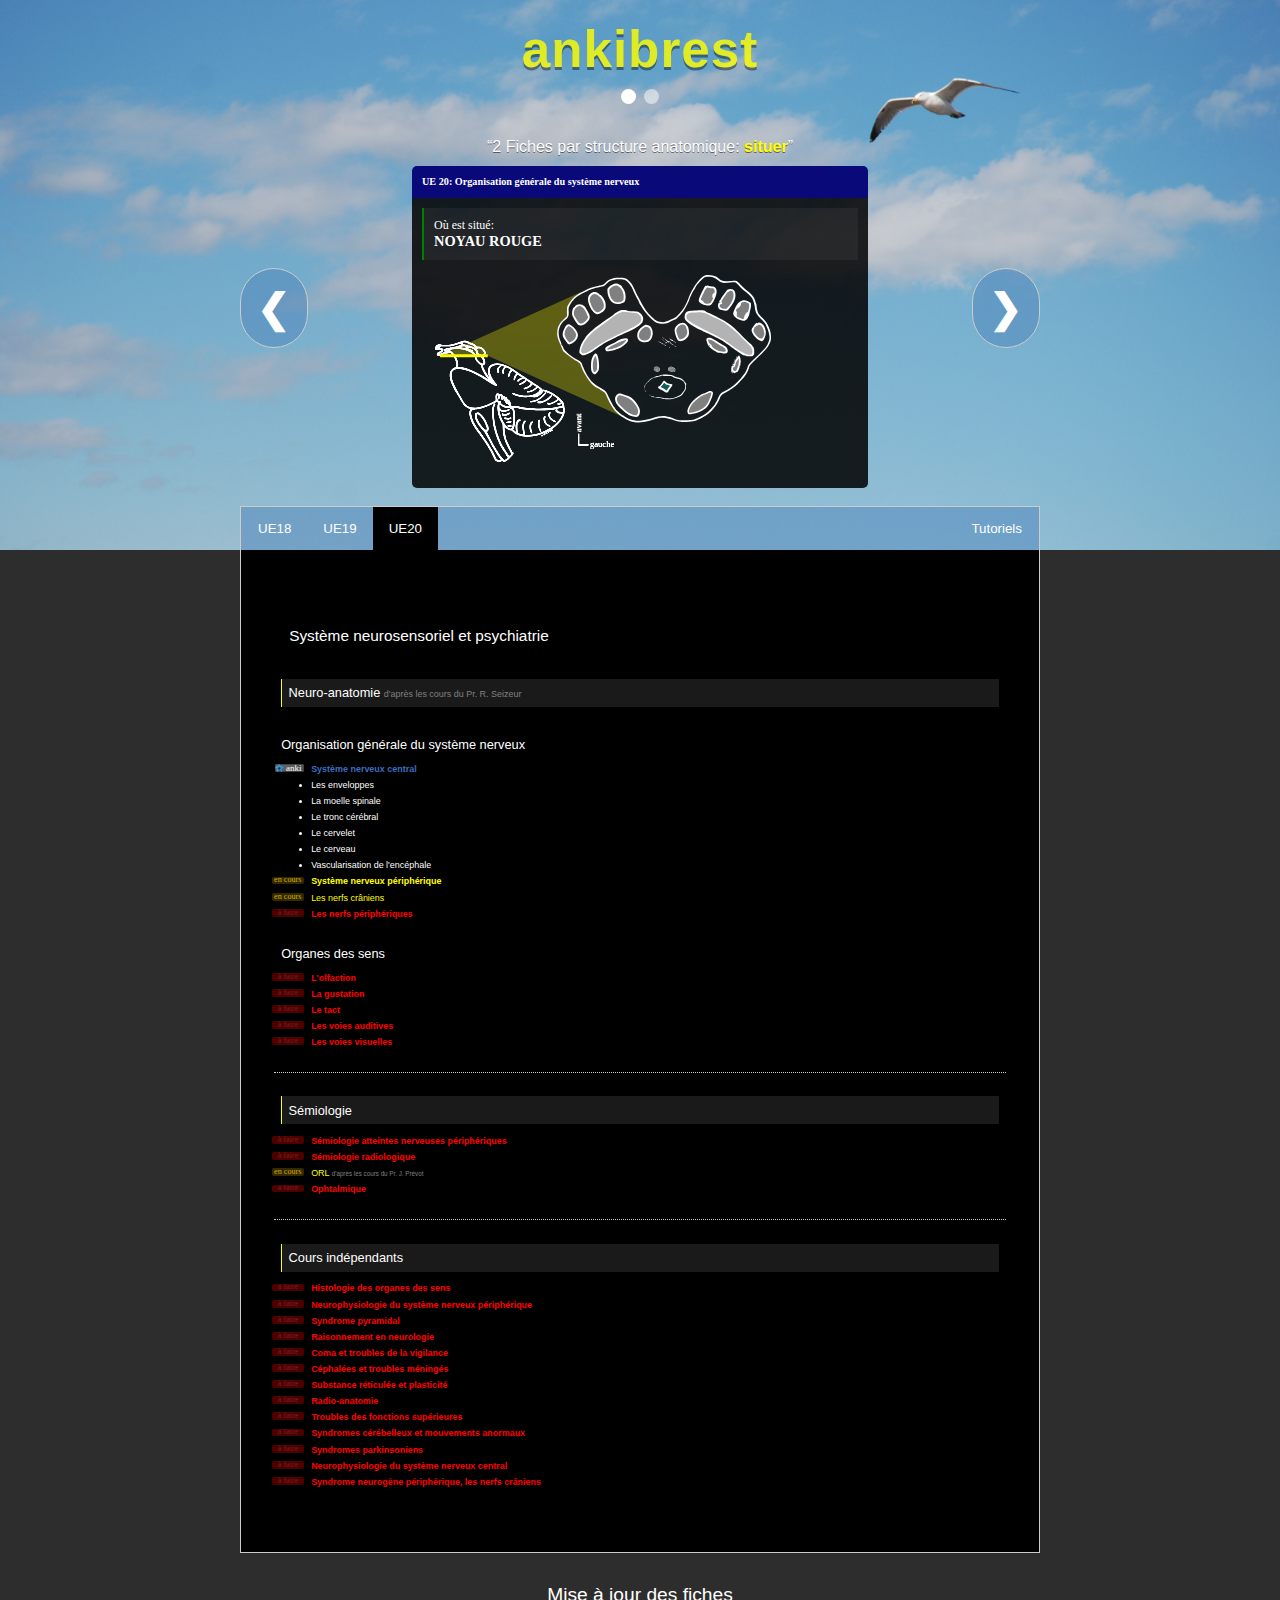
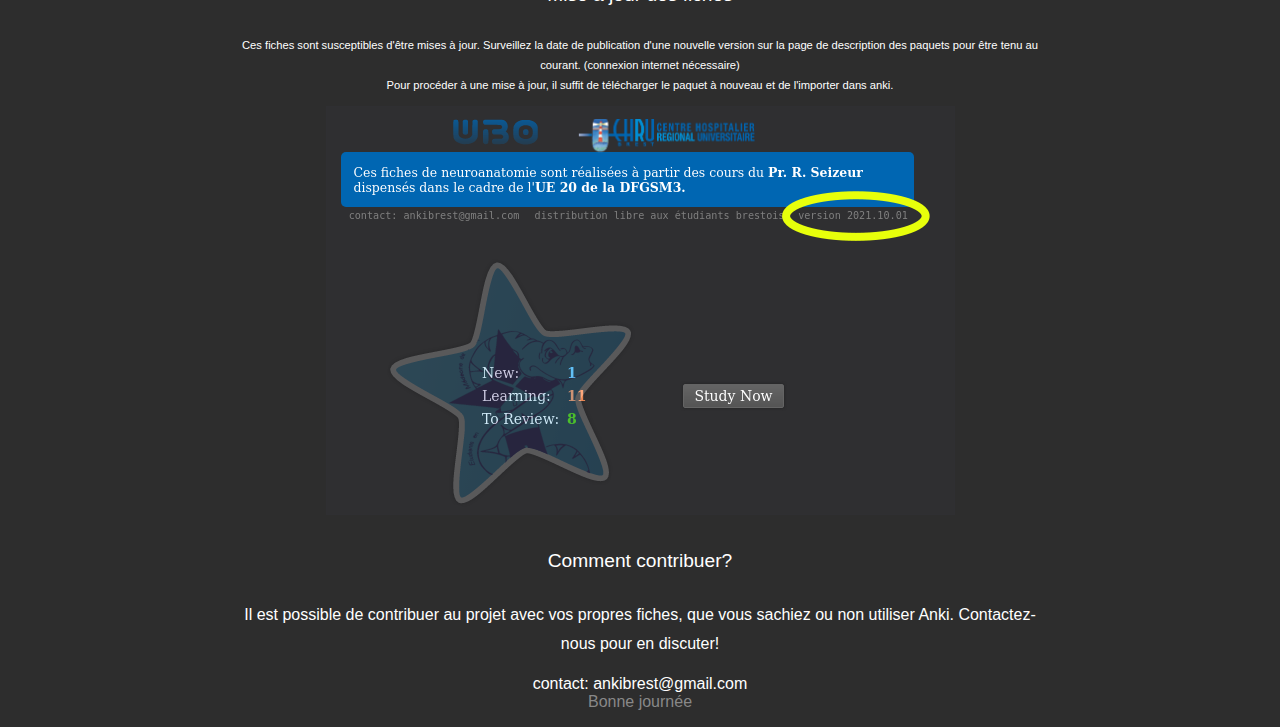
<file: index.html>
<!DOCTYPE html>
<html lang="en">
<head>
	<meta charset="utf-8" />
	<title>ankibrest - fiches anki pour les étudiants en médecine de Brest</title>
	<meta name="viewport" content="width=device-width, initial-scale=1.0"/>
	<link href='http://fonts.googleapis.com/css?family=Lato:300,700' rel='stylesheet' type='text/css'>
	<!-- stylesheets -->
	<link rel="stylesheet" href="style.css" type="text/css" />
	<!-- favicon -->
	<link rel="shortcut icon" href="img/favicon.ico">
	<!--[if IE]><script src="http://html5shiv.googlecode.com/svn/trunk/html5.js"></script><![endif]-->

</head>

<body>



	<header>
		<h1>ankibrest</h1>

		<div class="container" id ="headContain">
			<div class="dot-container">
			 <span class="dot" onclick="currentSlide(1)"></span>
			 <span class="dot" onclick="currentSlide(2)"></span>
			</div>

			<!-- Slideshow container -->
<div class="slideshow-container">

 <!-- Full-width slides/quotes -->
 <div class="mySlides">
	 <q>2 Fiches par structure anatomique: <b><span style="color:yellow;">situer</span></b></q>
	 <div class="card">
	   <div id="header">
	       <span id="item">UE 20: Organisation générale du système nerveux</span> <br><br>
	   </div>

	   <div class="content">

	   <div id="question" class="type2">
	   Où est situé:
	       <div class="legend">
Noyau rouge
	       </div>
	   </div>

	   <br>

	     <div class="anatomyContent">

	           <div class="plate">
	           <img src="img/noyauRouge_plate.svg"/>
	           </div>

	     </div>
	   </div>
	 </div>
 </div>

 <div class="mySlides">
	 <q>2 Fiches par structure anatomique: <b><span style="color:yellow;">identifier</span></b></q>
	 <div class="card">
	   <div id="header">
	       <span id="item">UE 20: Organisation générale du système nerveux</span> <br><br>
	   </div>


	   <div class="content">

	   <div id="question" class="type1">
	   Quel est le nom de la structure anatomique mise en évidence?
	       <div class="legend">

	       </div>
	   </div>

	   <br>

	     <div class="anatomyContent">

	           <div class="plate">
	           <img src="img/noyauLenticulaire_plate.svg"/>
	           </div>

	           <div class="overlay">
	             <img src="img/noyauLenticulaire.svg"/>
	           </div>
	     </div>
	   </div>
	 </div>
 </div>

 <!-- Next/prev buttons -->
 <a class="prev" onclick="plusSlides(-1)">&#10094;</a>
 <a class="next" onclick="plusSlides(1)">&#10095;</a>
</div>

<!-- Dots/bullets/indicators -->

				<div class="gallery">


			<script>
			var slideIndex = 1;
			showSlides(slideIndex);

			function plusSlides(n) {
			  showSlides(slideIndex += n);
			}

			function currentSlide(n) {
			  showSlides(slideIndex = n);
			}

			function showSlides(n) {
			  var i;
			  var slides = document.getElementsByClassName("mySlides");
			  var dots = document.getElementsByClassName("dot");
			  if (n > slides.length) {slideIndex = 1}
			    if (n < 1) {slideIndex = slides.length}
			    for (i = 0; i < slides.length; i++) {
			      slides[i].style.display = "none";
			    }
			    for (i = 0; i < dots.length; i++) {
			      dots[i].className = dots[i].className.replace(" active", "");
			    }
			  slides[slideIndex-1].style.display = "block";
			  dots[slideIndex-1].className += " active";
			}
			</script>
			<div class="tab">
				<button class="tablinks" onclick="openUE(event, 'loco')">UE18</button>
				<button class="tablinks" onclick="openUE(event, 'infectio')">UE19</button>
				<button class="tablinks" onclick="openUE(event, 'neuro')" id="defaultOpen">UE20</button>
				<!-- <button class="tablinks" onclick="openUE(event, 'ecni')" id="right"> ECNi</button> -->
				<button class="tablinks" onclick="openUE(event, 'tutoriels')" id="right"> Tutoriels</button>
			</div>

				</div>

			</div>
	</header>

	<div class="container">



		<div id="loco" class="tabcontent">
			<section class="experience">
				<div class="row">
					<h1>Appareil locomoteur</h1>
					<div class="grid-6">
						<ul class="subdeck">
							<li class="todo">Métabolisme osseux</li>
							<li class="todo">Protéines de l'inflammation</li>
							<li class="todo">Arthrose et arthrite</li>
							<li class="todo">Syndrome des défilés</li>
							<li class="todo">État inflammatoire et examen anatomopathologique</li>
							<li class="todo">Colonne vertébrale</li>
							<li class="todo">Sémiologie de la hanche</li>
							<li class="todo">Sémiologie de l'épaule</li>
							<li class="todo">Imagerie et os</li>
							<li class="todo">Analyse de la marche</li>
							<li class="todo">Sémiologie de la cheville</li>
							<li class="todo">Sémiologie du coude</li>
							<li class="todo">Sémiologie du poignet</li>
							<li class="todo">Bases des traitements goutte et polyarthrite rhumatoïde</li>
							<li class="todo">Sémiologie des troubles de la marche de l’enfant</li>
							<li class="todo">Approche du handicap</li>
						</ul>
					</div>
				</div>
	</section>

		</div>

		<div id="infectio" class="tabcontent">
			<section class="experience">
				<div class="row">
					<h1>Agents infectieux, hygiène: aspects généraux</h1>
					<div class="grid-6">
						<h2>Bactériologie générale</h2>
						<br>
							<ul class="subdeck">
								<li class="todo">Anatomie bactérienne et classification génétique</li>
								<li class="progress">Bases thérapeutiques</li>
								<li class="todo">Streptocoques</li>
								<li class="todo">Staphylocoques</li>
						</ul>
						<h2>Approche syndromique des infections bactériennes</h2>
						<br>
							<ul class="subdeck">
								<li class="progress">Infections respiratoires</li>
								<li class="done">Méningites communautaires</li>
								<li class="todo">Infection sexuellement transmissible</li>
								<li class="todo">Infections urinaires et digestives</li>
								<li class="todo">Infections en hématologie</li>
								<li class="todo">Endocardites</li>
								<li class="todo">Bactériémie</li>
								<li class="todo">toxi-infections</li>
								<li class="todo">Zoonoses</li>
						</ul>
					</div>
				</div>
		</section>
		</div>

		<div id="neuro" class="tabcontent">
		<section class="experience">
			<div class="row">
				<h1>Système neurosensoriel et psychiatrie</h1>
				<div class="grid-6">
					<h2>Neuro-anatomie	<span class="prof">d'après les cours du Pr. R. Seizeur</span> </h2>
					<br><br>
						Organisation générale du système nerveux
						<ul class="subdeck">
							<li class="download"><b><a href="ANKI/DFGSM3_UE20_Neuroanatomie_SNC.apkg">
Système nerveux central</a></b></li>
							<li>Les enveloppes</li>
							<li>La moelle spinale</li>
							<li>Le tronc cérébral</li>
							<li>Le cervelet</li>
							<li>Le cerveau</li>
							<li>Vascularisation de l'encéphale</li>
							<li class="progress"><b>Système nerveux périphérique</b></li>
						<li class="progress">Les nerfs crâniens</li>
						<li class="todo">Les nerfs périphériques</li>

					</ul>
					<br>Organes des sens
						<ul class="subdeck">
							<li class="todo">L'olfaction</li>
							<li class="todo">La gustation</li>
							<li class="todo">Le tact</li>
							<li class="todo">Les voies auditives</li>
							<li class="todo">Les voies visuelles</li>
					</ul>
				</div>

			</div>

			<div class="row">

				<div class="grid-6">
					<h2>Sémiologie</h2>

					<ul class="subdeck">
						<li class="todo">Sémiologie atteintes nerveuses périphériques</li>
						<li class="todo">Sémiologie radiologique</li>
							<li class="progress">ORL <span class="prof">d'après les cours du Pr. J. Prévot</span></li>
							<li class="todo">Ophtalmique</li>
					</ul>


				</div>
			</div>
				<div class="row">
				<div class="grid-6">
					<h2>Cours indépendants</h2>

					<ul class="subdeck">
						<li class="todo">Histologie des organes des sens</li>
						<li class="todo">Neurophysiologie du système nerveux périphérique</li>
						<li class="todo">Syndrome pyramidal</li>
						<li class="todo">Raisonnement en neurologie</li>
						<li class="todo">Coma et troubles de la vigilance</li>
						<li class="todo">Céphalées et troubles méningés</li>
						<li class="todo">Substance réticulée et plasticité</li>
						<li class="todo">Radio-anatomie</li>
						<li class="todo">Troubles des fonctions supérieures</li>
						<li class="todo">Syndromes cérébelleux et mouvements anormaux</li>
						<li class="todo">Syndromes parkinsoniens</li>
						<li class="todo">Neurophysiologie du système nerveux central</li>
						<li class="todo">Syndrome neurogène périphérique, les nerfs crâniens</li>
					</ul>
				</div>


			</div>
			</div>

			<!-- <div id="ecni" class="tabcontent">
				<section class="experience">
					<div class="row">
						<h1>Fiches ECNi</h1>
						<div class="grid-6">
						</div>
					</div>
			</section>
			</div> -->

			<div id="tutoriels" class="tabcontent">
				<section class="experience">
					<div class="row">
						<h1>Tutoriels</h1>
						Des tutoriels peuvent être ajoutés sur demande, contactez-nous.
						<div class="grid-6">
							<h2 style="border-left:2px solid green;">Comment importer les fiches anki?</h2>
							<ol>
								<li>Télécharger le paquet .apkg</li>
								<li>Dans Anki: Fichier > Importer > Sélectionner le fichier .apkg </li>
								<li> C'est fait!</li>
							</ol>
							<h2 style="border-left:2px solid green;">Comment ajouter des moyens mnemotechnique à une fiche?</h2>
							<ol>
								<li>Passer en mode édition: sur la fiche appuyer sur la touche <b>e</b></li>
								<li>En fonction du type de fiche:</li>
								<ul>
									<li>Fiche question / réponse (DFGSM_main): ajouter l'info au champ <tt>"Answer"</tt><br>  <img src="img/editAnkiDFGSMmain.png"/></li>
									<li>Fiche Anatomie (DFGSM_Anat): ajouter au champ <tt>"Extra"</tt> <br>  <img src="img/editAnkiDFGSMAnat.png"/></li>
								</ul>
							</ol>
						</div>
					</div>
			</section>
			</div>

		</section>
	</div>

<div class="container" style="background-color:transparent;">
<section class="center">
	<h1>Mise à jour des fiches</h1>
	<p style="font-size:.7em;">Ces fiches sont susceptibles d'être mises à jour. Surveillez la date
	de publication d'une nouvelle version sur la page de description des paquets
pour être tenu au courant. (connexion internet nécessaire) <br> Pour procéder à une mise à jour, il suffit de
télécharger le paquet à nouveau et de l'importer dans anki.</p>
<img src="img/exempleVersion.png"/>
</section>

<section class="center">
	<h1>Comment contribuer?</h1>
	<p>Il est possible de contribuer au projet avec vos propres fiches, que vous
	sachiez ou non utiliser Anki. Contactez-nous pour en discuter!</p>
	contact: ankibrest@gmail.com

</section>
</div>
		<footer class="center">

			<span>Bonne journée</span>
		</footer>

	</div>

	<script>
	function openUE(evt, UE) {
	  var i, tabcontent, tablinks;
	  tabcontent = document.getElementsByClassName("tabcontent");
	  for (i = 0; i < tabcontent.length; i++) {
	    tabcontent[i].style.display = "none";
	  }
	  tablinks = document.getElementsByClassName("tablinks");
	  for (i = 0; i < tablinks.length; i++) {
	    tablinks[i].className = tablinks[i].className.replace(" active", "");
	  }
	  document.getElementById(UE).style.display = "block";
	  evt.currentTarget.className += " active";
	}

	// Get the element with id="defaultOpen" and click on it
	document.getElementById("defaultOpen").click();
	document.getElementById("defaultApercu").click();
	</script>
</body>
</html>
</file>
<file: style.css>
*, *:before, *:after {
  -moz-box-sizing: border-box; -webkit-box-sizing: border-box; box-sizing: border-box;
}

body {
  font: 100% sans-serif;
  margin: 0em;
  background-color: #2d2d2d;
  color: #fff;
}

h1, h2, h3 {
  font-family: sans-serif;
  font-weight: 300;
}

a {
  color: #3d6dbe;
  text-decoration: none;
}

a:focus,
a:hover {
  color: #6594e0;
}

p {
  font-size: 1em;
  line-height: 1.8;
  margin-top: 0em;
  z-index:2;
}

img {
  max-width: 100%;
}

hr {
  border-top: 1px solid #000;
  border-bottom: none;
  margin-top: 3em;
  margin-bottom: 2em;
}

header {
  background-color: #999;
  background-image: url(img/background.jpg);
  background-repeat: no-repeat;
  background-position: center center;
  -webkit-background-size: cover;
  -moz-background-size: cover;
  -o-background-size: cover;
  background-size: cover;
  text-align: center;
  height: 430px;
position: relative;
}

header h1 {
  color: yellow;
  font-size: 2em;
  margin: 0 0 20px 0;
  letter-spacing: 1px;
  opacity: .8;
  text-shadow: 0 3px 0 rgba(0,0,0, 0.5);
  position: relative;
  font-weight: 700;
  z-index:2;
}

header h2 {
  color: white;
  font-size: 1em;
  letter-spacing: 1px;
  opacity: 1;

  text-shadow: 0 3px 0 rgba(0,0,0, 0.5);
  font-weight: 700;
  z-index:2;
}
header p {
  color: white;
  text-shadow: 0 1px 1px black;
  font-size: 1.1em;
  opacity: 1;
  position: relative;
  top:20px;
  /* background-color: black; */
}



section h1 {
  font-size: 1.2em;
  line-height: 1em;
  margin-bottom: .6em;
  padding:1em;
}

/* Same font-size and line-height as p element */
section ul li, section ol li {
  font-size: 1em;
  margin-left: -10px;
  line-height: 1.8;
}

footer {
  margin-bottom: 1em;
  color: #888;
}

footer hr {
  margin-top: 2em;
  margin-bottom: 1em;
}

.center {
  text-align: center;
}

@media screen and (min-width: 30em) {
  header {
    height: 550px;
  }

  header h1 {
    font-size: 3.2em;
    top: 20px;
  }


}


/* ------------------- Grid -------------------*/

.container {
  max-width: 50em;
  width:92%;
  margin-right: auto;
  margin-left: auto;
  background-color: black;
}

.row {
  clear: both;
  margin-right: -1%;
  margin-left:  -1%;

}

.row:before,
.row:after {
    content: " "; /* 1 */
    display: table; /* 2 */
}

.row:after {
    clear: both;
}

/**
 * For IE 6/7 only
 */
.row {
  *zoom: 1;
}

.grid-1,
.grid-2,
.grid-3,
.grid-4,
.grid-5,
.grid-6 {
  float: left;
  width:100%;
  padding: 0 1%;
  margin-left: auto;
  margin-right: auto;
}

@media screen and (min-width: 40em) {
  .grid-1 { width: 16.6666666%; }
  .grid-2 { width: 33.3333333%; }
  .grid-3 { width: 50%; }
  .grid-4 { width: 66.6666666%; }
  .grid-5 { width: 83.3333333%; }
  .grid-6 { width: 100%; }

}

/* -------------------Custom Blocks----------------- */

/* Gallery */
.gallery{
position:absolute;
bottom:0;
border: 1px solid #ccc;
border-bottom: none;
background-color: rgba(77, 134,187, 0.5);
/* background-color: rgba(12, 0,113, 0.65); */
margin-right: auto;
margin-left: auto;
max-width: 50em;
width:92%;
}

.gallery [class*="grid-2"], .gallery [class*="grid-3"]  {
  margin-bottom: 1%;
  margin-top: 1%;
  width: 50%;

}

.gallery a img {
  -webkit-transform: translateZ(0); /* Fix chrome pixel shift */
  transition: opacity .2s ease;
  opacity: 1;
}

.gallery a img:hover {
  opacity: .8;
}

@media screen and (min-width: 40em) {
  .gallery .grid-2 {
    width: 33.3333333%;
  }
}


/* Experience */
.experience [class*="row"] {
  border-bottom: dotted 1px #ccc;
  padding-top: 1em;
  padding-bottom: 1em;
  font-size:.8em;
}

.experience h2 {
  margin-bottom: 0;
  font-size: 1em;
  background-color: rgba(255,255,255,0.1);
  padding:.5em;
  border-left: 1px solid yellow;
}

.experience h2, .experience p {
  text-align: center;
}

.experience [class*="row"]:last-of-type {
  border: none;
}

@media screen and (min-width: 40em) {
  .experience h2, .experience p {
    text-align: left;
  }
}


/* Education Block */
.education {
  font-family: sans-serif;
  line-height: 1.5;
  margin-bottom: 0;
  text-align: justify;
  margin: 0 auto;
}

.education h1{
  text-align:left;
}

@media screen and (min-width: 40em) {
  .education {
    width: 100%;
  }
}


@media screen and (min-width: 40em) {
  .spotlight {
    padding: 6em;
    text-align: left;
  }

  .spotlight h1, .spotlight p {
    text-align: left;
  }

}

ul.subdeck{
  font-size:.7em;
}
li.done { list-style-image: url(img/liDone.svg); }
li.todo { list-style-image: url(img/liTodo.svg); color:red; font-weight: bold;}
li.progress { list-style-image: url(img/liProgress.svg); color:yellow;}
li.download { list-style-image: url(img/downloadIcon.svg); color:#1b9edf; }

span.prof{color:grey; font-size:.7em;}


/*CSS for tabs from w3schools*/

/* Style the tab */
.tab {
 overflow: hidden;
 border-left: 1px solid transparent;
 border-right: 1px solid transparent;
 /* border-top: 1px solid #ccc; */
 /* background-color: rgba(9,9,121,.4); */
 background-color: transparent;
}

/* Style the buttons that are used to open the tab content */
.tab button {
 background-color: transparent;
 font-family: sans-serif;
 float: left;
 border: none;
 outline: none;
 cursor: pointer;
 padding: 14px 16px;
 transition: 0.3s;
 color:white;
}
.tab button#right{
  float:right;
}

/* Change background color of buttons on hover */
.tab button:hover {
  color: yellow;
  background-color: rgba(0, 0, 0, 0.1);
}

/* Create an active/current tablink class */
.tab button.active {
 background-color: black;
 color: white;
 /* border-left:1px solid #ccc;
 border-right:1px solid #ccc; */

}

/* Style the tab content */
.tabcontent {
 display: none;
 padding:40px;
 border: 1px solid #ccc;
border-top:none;
}

.tabcontent {
  animation: fadeEffect 1s; /* Fading effect takes 1 second */
}

/* Go from zero to full opacity */
@keyframes fadeEffect {
  from {opacity: 0;}
  to {opacity: 1;}
}


/* ANKI CARD CSS *//* ANKI CARD CSS *//* ANKI CARD CSS *//* ANKI CARD CSS *//* ANKI CARD CSS *//* ANKI CARD CSS *//* ANKI CARD CSS *//* ANKI CARD CSS *//* ANKI CARD CSS *//* ANKI CARD CSS *//* ANKI CARD CSS *//* ANKI CARD CSS */

.card {
  font-family: times;
  font-size: .75em;
  text-align: justify;
  margin: 0 auto;
 color: white;
 width: 60%;
margin-top:10px;
}



#header{
font-family: calibri;
font-size:.85em;
font-weight:bold;
background: linear-gradient(0deg, #040439 0%, #1029dd 100%);
padding: 10px 10px 0px 10px;
background: #090979;
padding: 10px 10px 0px 10px;
%border: solid 1px white;
border-radius: 5px 5px 0px 0px;
border-bottom:none;
margin: 0 auto;
}

#level{
height:10px;
}


.content{
border-radius: 0px 0px 5px 5px;
border-top: none;
background: rgba(0,0,0,0.85);
padding:10px;
}


#question{
padding:10px;
border-left: solid white 2px;
background-color: rgba(255,255,255,0.05);
}

#question.type0{
border-left: solid 2px blue;
}

#question.type1{
border-left: solid 2px orange;
}

#question.type2{
border-left: solid 2px green;
}



hr{
width: 90%;
}

.anatomyContent{padding:0px;width:100%;position:relative;}

.plate{
width: 80%;
position:relative;
}

.overlay{

width: 80%;
position:absolute;
left:0px;top:0px;

}

.legend{
font-size: 1.2em;
text-transform: uppercase;
font-weight: bold;
text-align: left;
}
#notvisible{
color: transparent;
}



/* SLIDESHOW */

/* Slideshow container */
.container#headContain{
  background-color: transparent;

}
.slideshow-container {
 position: relative;
background-color: transparent;
height:300px;
bottom:0px
}

/* Slides */
.mySlides {
 display: none;
 padding: 20px;
 text-align: center;
}

/* Next & previous buttons */
.prev, .next {
 cursor: pointer;
 position: absolute;
 top: 50%;
 width: auto;
 padding: 16px;
 color: white;
 font-weight: bold;
 font-size: 40px;
 user-select: none;
 background-color: rgba(77, 134,187, 0.5);
border:1px solid #ccc;
}

/* Position the "next button" to the right */
.prev {
 position: absolute;
 left: 0;
 border-radius: 2em 2em 2em 2em;
}

.next {
 position: absolute;
 right: 0;
 border-radius: 2em 2em 2em 2em;
}

/* On hover, add a black background color with a little bit see-through */
.prev:hover, .next:hover {
color:yellow;
}

/* The dot/bullet/indicator container */
.dot-container {
 text-align: center;
 padding: 10px;
}

/* The dots/bullets/indicators */
.dot {
 cursor: pointer;
 height: 15px;
 width: 15px;
 margin: 0 2px;
 background-color: white;
 opacity: 0.5;
 border-radius: 50%;
 display: inline-block;
 transition: background-color 0.6s ease;
}

/* Add a background color to the active dot/circle */
.active, .dot:hover {
 opacity:1;
}

/* Add an italic font style to all quotes */
q {  text-shadow: 0 1px 0 rgba(0,0,0, 0.5);}
</file>
